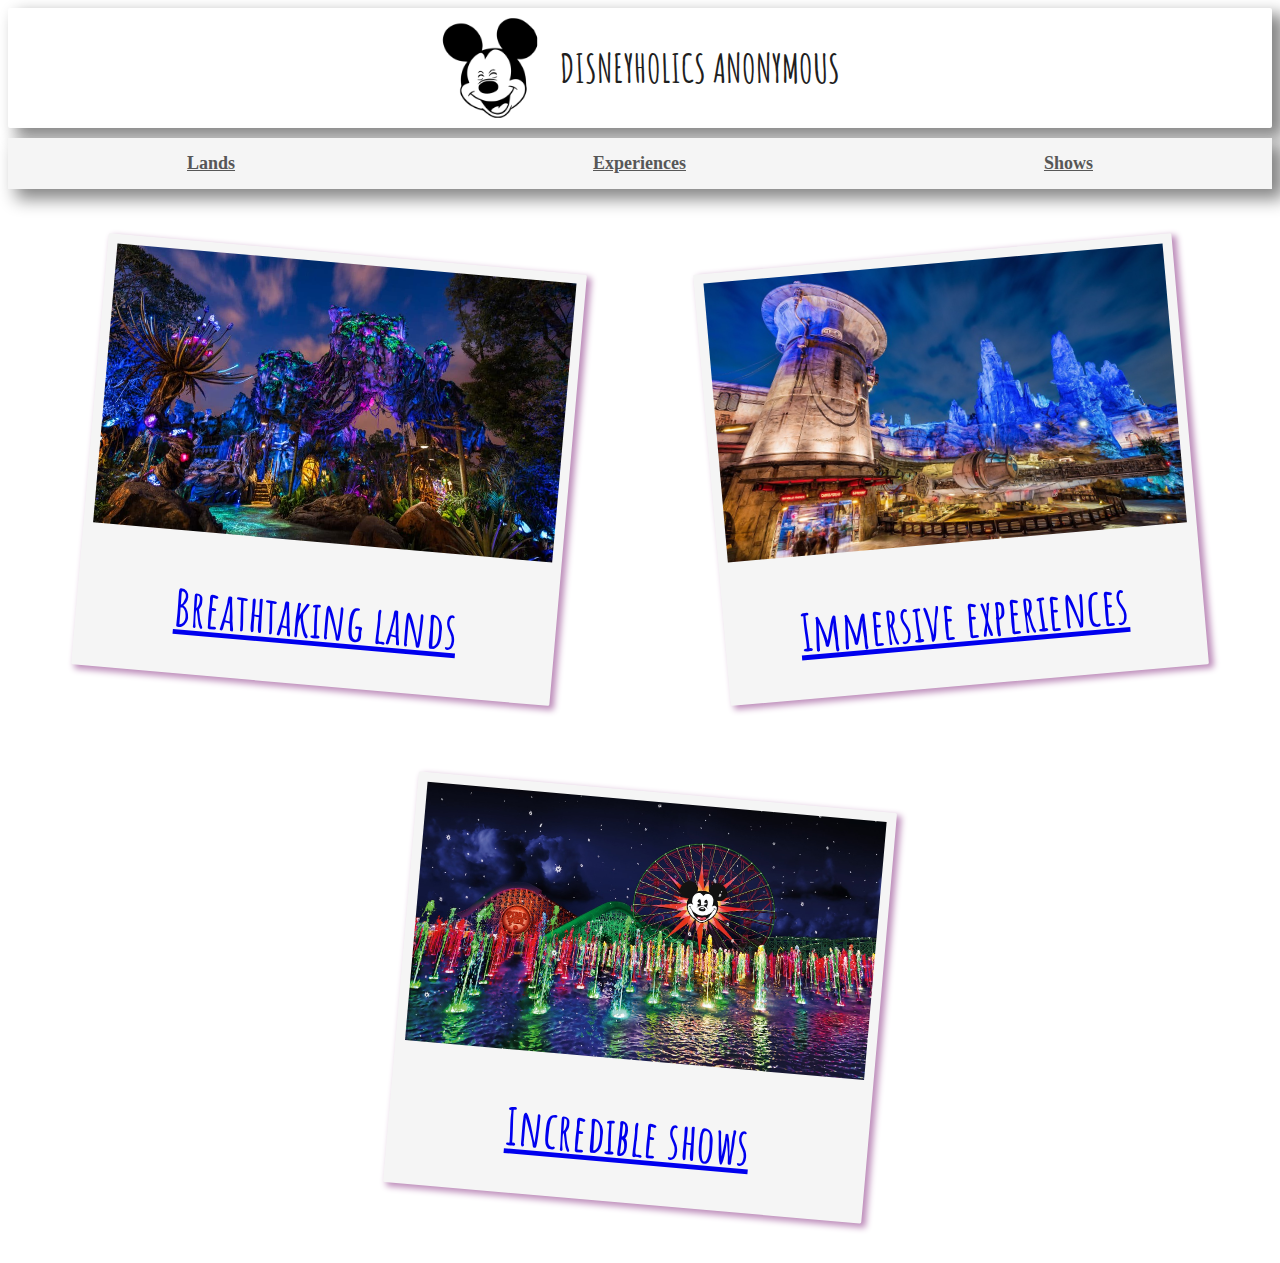
<file: index.html>
<!DOCTYPE html>
<html>

<head>
    <meta charset="UTF-8" />
    <title> Your secret's safe with us </title>
    <meta name="viewport" content="width=device-width"/>
    <link rel="stylesheet" href="styles/style.css" />

</head>

<body>
    <div class="container">
        <header class="header box">
            <img src="images/mickey2.png">
            <h1>DISNEYHOLICS ANONYMOUS</h1>
        </header>

        <div class="navbar box">
            <h2> <a class="navlink" href="static/blog1.html">Lands</a> </h2>
            <h2> <a class="navlink" href="static/blog2.html">Experiences</a> </h2>
            <h2> <a class="navlink" href="static/blog3.html">Shows</a> </h2>
        </div>
        <div class="content">
            <div class="card">
                <img src="images/pandora.jpg">
                <a href="./static/blog1.html">
                    <h1>Breathtaking lands</h1>
                </a>
            </div>

            <div class="card">
                <img src="images/starwarsnight.jpg">
                <a href="./static/blog2.html">
                    <h1>Immersive experiences</h1>
                </a>
            </div>
            <div class="card">
                <img src="images/show2.jpg">
                <a href="./static/blog3.html">
                    <h1>Incredible shows</h1>
                </a>
            </div>
        </div>
    </div>
</body>

</html>
</file>
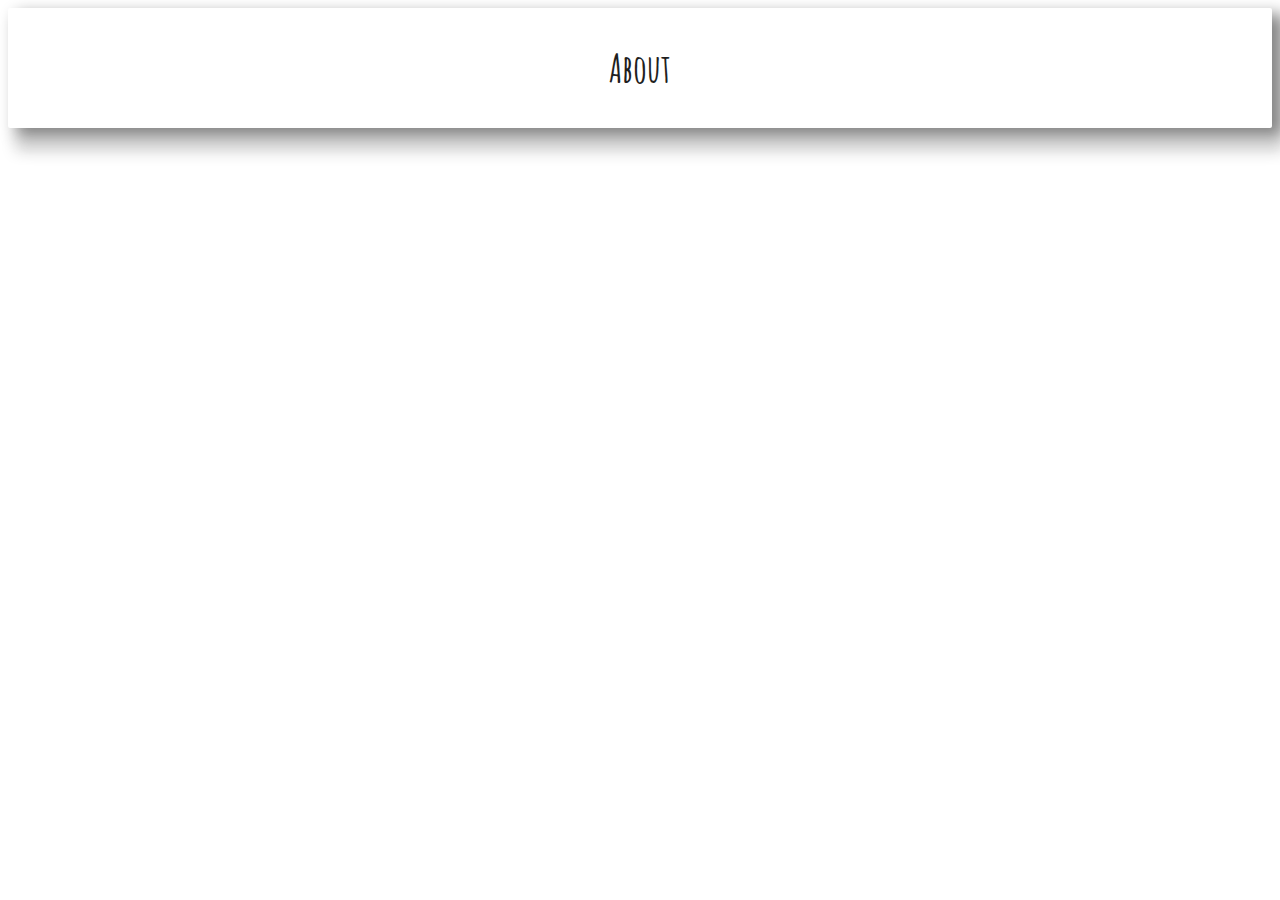
<file: static/about.html>
<!DOCTYPE html>
<html>

<head>
    <meta charset="UTF-8" />
    <link rel="stylesheet" href="../styles/style.css">
</head>

<body>
    <div class="container">
        <div class="header box">
            <h1>About</h1>
        </div>
        <div class="navbar box">

        </div>
        <div class="content">
            
        </div>
    </div>

</body>

</html>
</file>
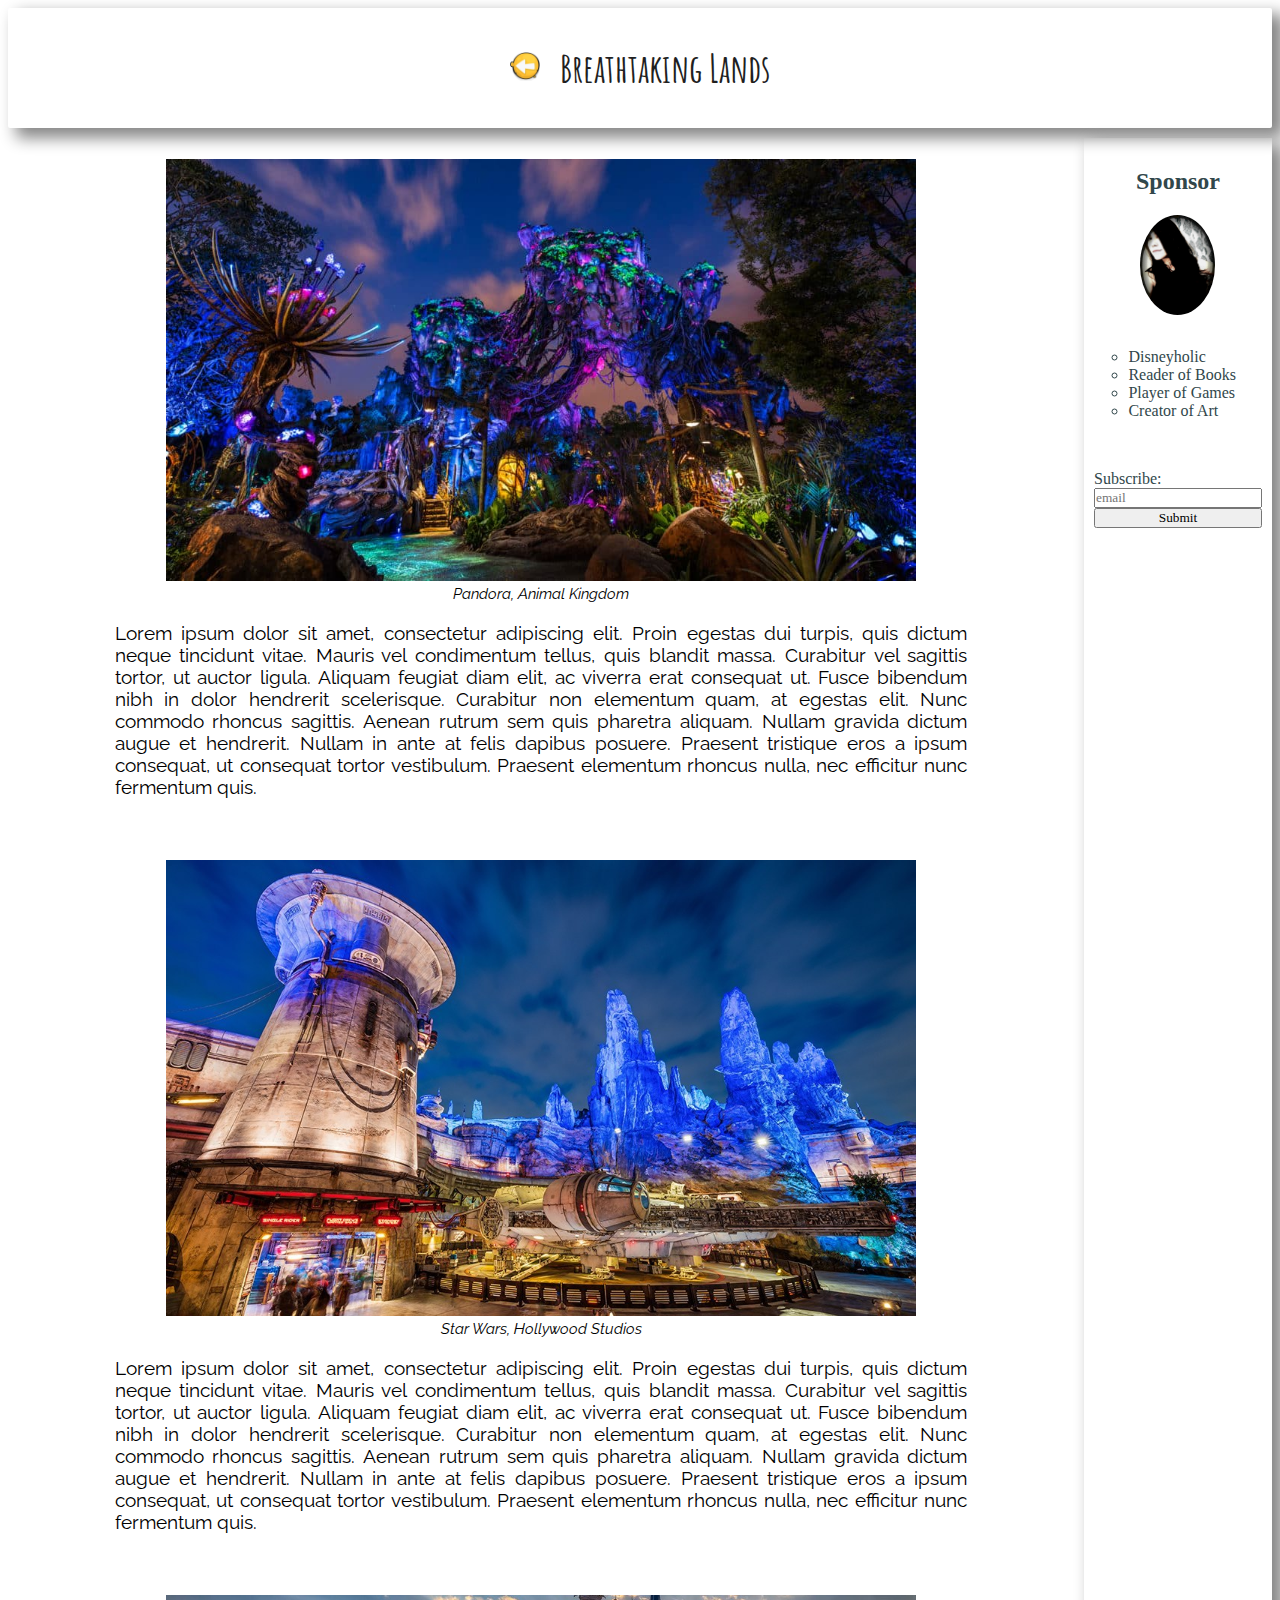
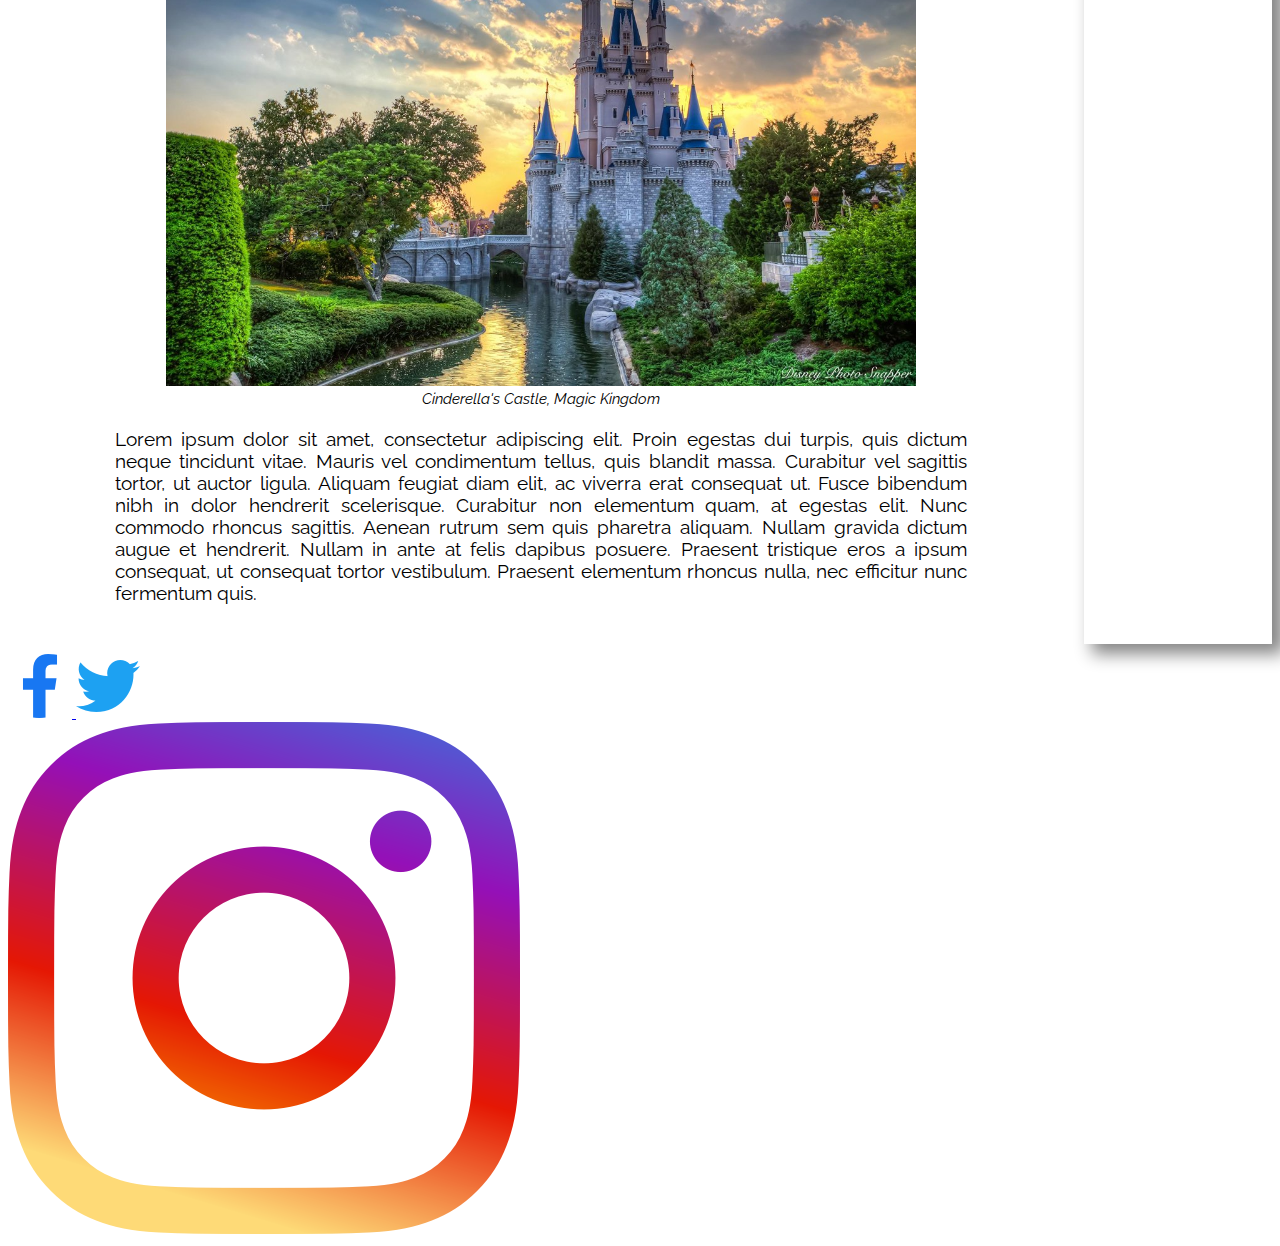
<file: static/blog1.html>
<!DOCTYPE html>
<html>

<head>
    <meta charset="UTF-8" />
    <title> Breathtaking Lands </title>
    <meta content="width=device-width, initial-scale=1, maximum-scale=1" name="viewport" />
    <link rel="stylesheet" href="../styles/style.css">
</head>

<body>
    <div class="blogcontainer">

        <div class="header box">
            <a id="back-button" href="../index.html">
                <img src="../images/back.png">
            </a>
            <h1>Breathtaking Lands</h1>
        </div>

        <div class="sidebar box">
            <div class="avatar">
                <h2>Sponsor</h2>
                <img src="../images/avatar.jpg" />
            </div>
            <ul>
                <li>Disneyholic</li>
                <li>Reader of Books</li>
                <li>Player of Games</li>
                <li>Creator of Art</li>
            </ul>
            <div id="subscribe">
                <label for="email">Subscribe:</label>
                <input id="text" type="text" placeholder="email">
                <input id="submit" type="submit" placeholder="Submit">
            </div>
        </div>

        <div class="content">
            <section>
                <div class="img-with-caption">
                    <img src="../images/pandora.jpg" />
                    <figcaption>Pandora, Animal Kingdom</figcaption>
                </div>
                <p>
                    Lorem ipsum dolor sit amet, consectetur adipiscing elit. Proin egestas dui turpis, quis dictum neque
                    tincidunt
                    vitae.
                    Mauris vel condimentum tellus, quis blandit massa. Curabitur vel sagittis tortor, ut auctor ligula.
                    Aliquam
                    feugiat
                    diam elit, ac viverra erat consequat ut. Fusce bibendum nibh in dolor hendrerit scelerisque.
                    Curabitur
                    non
                    elementum
                    quam, at egestas elit. Nunc commodo rhoncus sagittis. Aenean rutrum sem quis pharetra aliquam.
                    Nullam
                    gravida
                    dictum
                    augue et hendrerit. Nullam in ante at felis dapibus posuere. Praesent tristique eros a ipsum
                    consequat,
                    ut
                    consequat
                    tortor vestibulum. Praesent elementum rhoncus nulla, nec efficitur nunc fermentum quis.
                </p>
            </section>
            <section>
                <div class="img-with-caption">
                    <img src="../images/starwarsnight.jpg" />
                    <figcaption>Star Wars, Hollywood Studios</figcaption>
                </div>
                <p>
                    <!-- <figcaption>Star Wars Land</figcaption> -->
                    Lorem ipsum dolor sit amet, consectetur adipiscing elit. Proin egestas dui turpis, quis dictum neque
                    tincidunt vitae.
                    Mauris vel condimentum tellus, quis blandit massa. Curabitur vel sagittis tortor, ut auctor ligula.
                    Aliquam feugiat
                    diam elit, ac viverra erat consequat ut. Fusce bibendum nibh in dolor hendrerit scelerisque.
                    Curabitur
                    non elementum
                    quam, at egestas elit. Nunc commodo rhoncus sagittis. Aenean rutrum sem quis pharetra aliquam.
                    Nullam
                    gravida dictum
                    augue et hendrerit. Nullam in ante at felis dapibus posuere. Praesent tristique eros a ipsum
                    consequat,
                    ut consequat
                    tortor vestibulum. Praesent elementum rhoncus nulla, nec efficitur nunc fermentum quis.
                </p>
            </section>
            <section>
                <div class="img-with-caption">
                    <img src="../images/CastleLightBehind.jpg" />
                    <figcaption>Cinderella's Castle, Magic Kingdom</figcaption>
                </div>
                <p>
                    <!-- <figcaption>Fantasy Land</figcaption> -->
                    Lorem ipsum dolor sit amet, consectetur adipiscing elit. Proin egestas dui turpis, quis dictum neque
                    tincidunt vitae.
                    Mauris vel condimentum tellus, quis blandit massa. Curabitur vel sagittis tortor, ut auctor ligula.
                    Aliquam feugiat
                    diam elit, ac viverra erat consequat ut. Fusce bibendum nibh in dolor hendrerit scelerisque.
                    Curabitur
                    non elementum
                    quam, at egestas elit. Nunc commodo rhoncus sagittis. Aenean rutrum sem quis pharetra aliquam.
                    Nullam
                    gravida dictum
                    augue et hendrerit. Nullam in ante at felis dapibus posuere. Praesent tristique eros a ipsum
                    consequat,
                    ut consequat
                    tortor vestibulum. Praesent elementum rhoncus nulla, nec efficitur nunc fermentum quis.
                </p>
            </section>
        </div>

        <footer>
            <a href="https://www.facebook.com/WaltDisneyWorld/" target="_blank">
                <img src="../images/fb.png" />
            </a>

            <a href="https://twitter.com/WaltDisneyWorld?ref_src=twsrc%5Egoogle%7Ctwcamp%5Eserp%7Ctwgr%5Eauthor"
                target="_blank">
                <img src="../images/twitter.png" />
            </a>

            <a href="https://www.instagram.com/waltdisneyworld/?hl=en" target="_blank">
                <img src="../images/insta.png" />
            </a>
        </footer>
    </div>

</body>

</html>
</file>
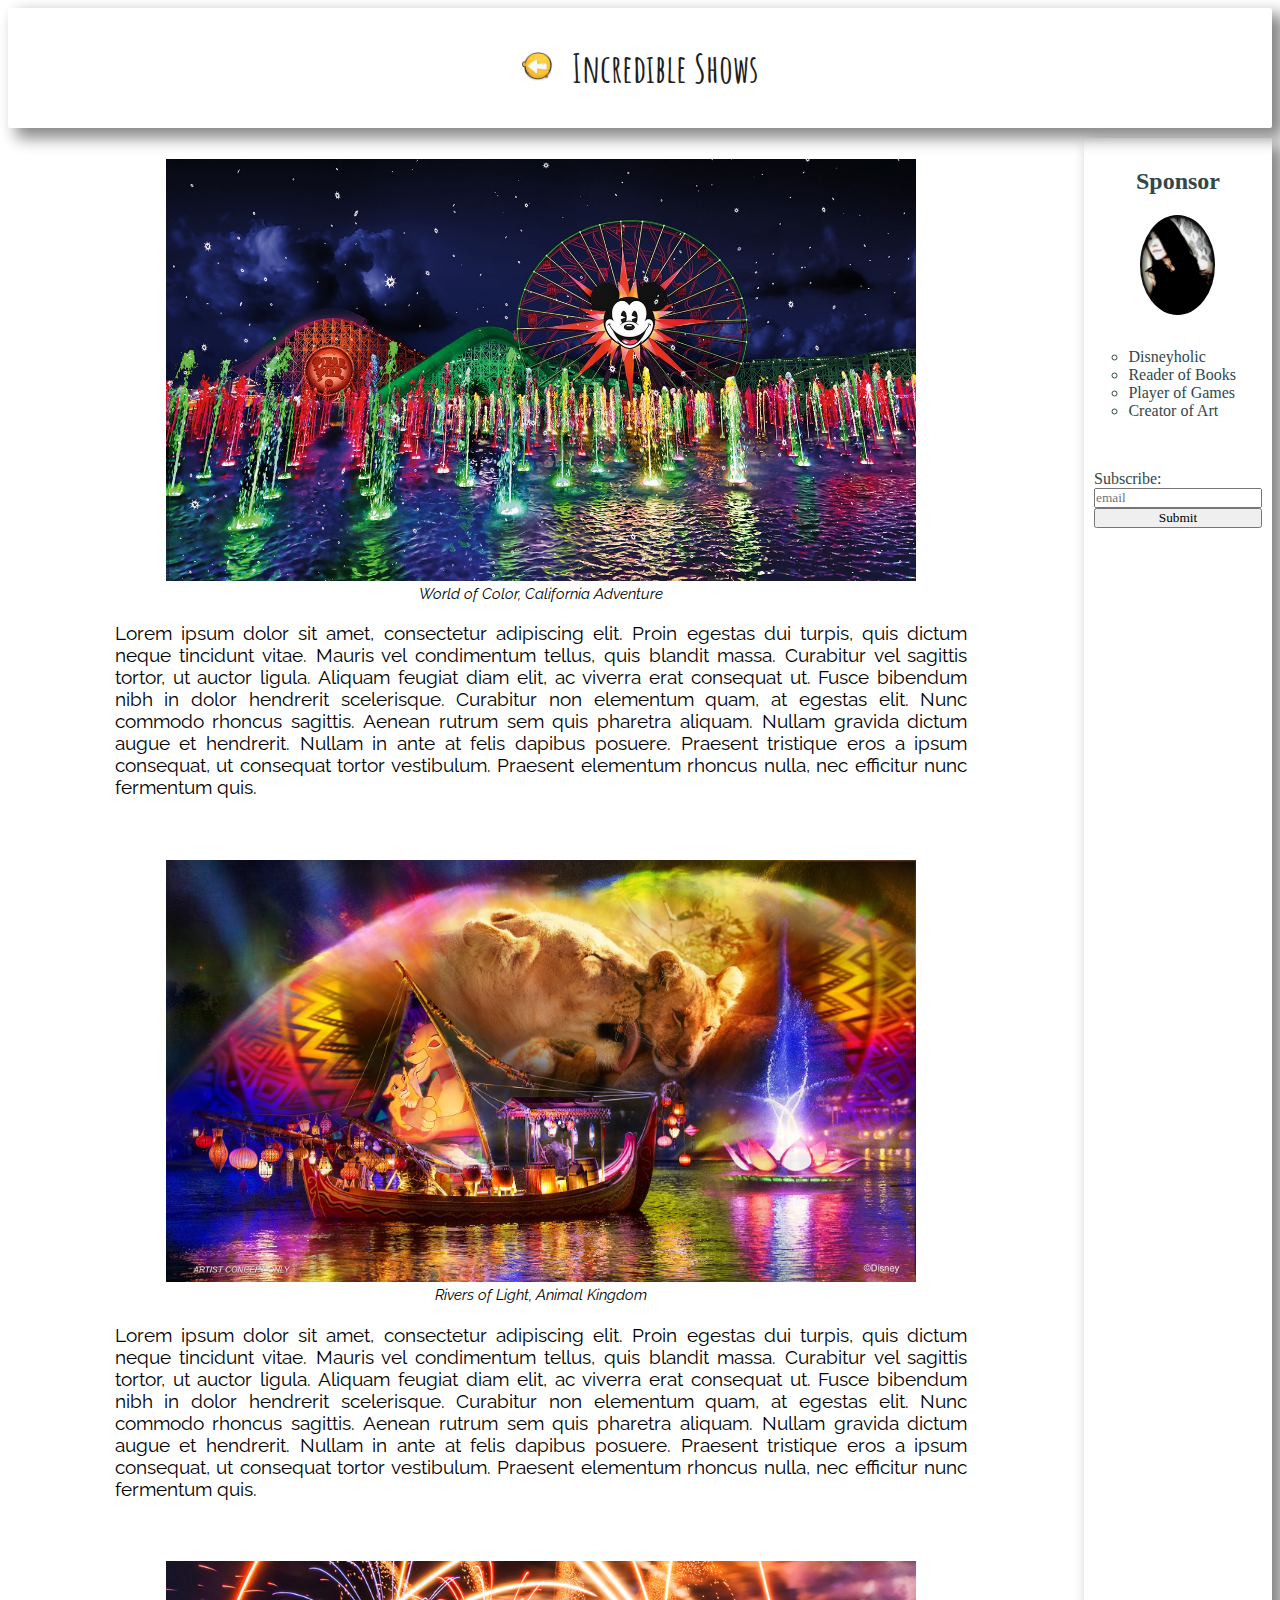
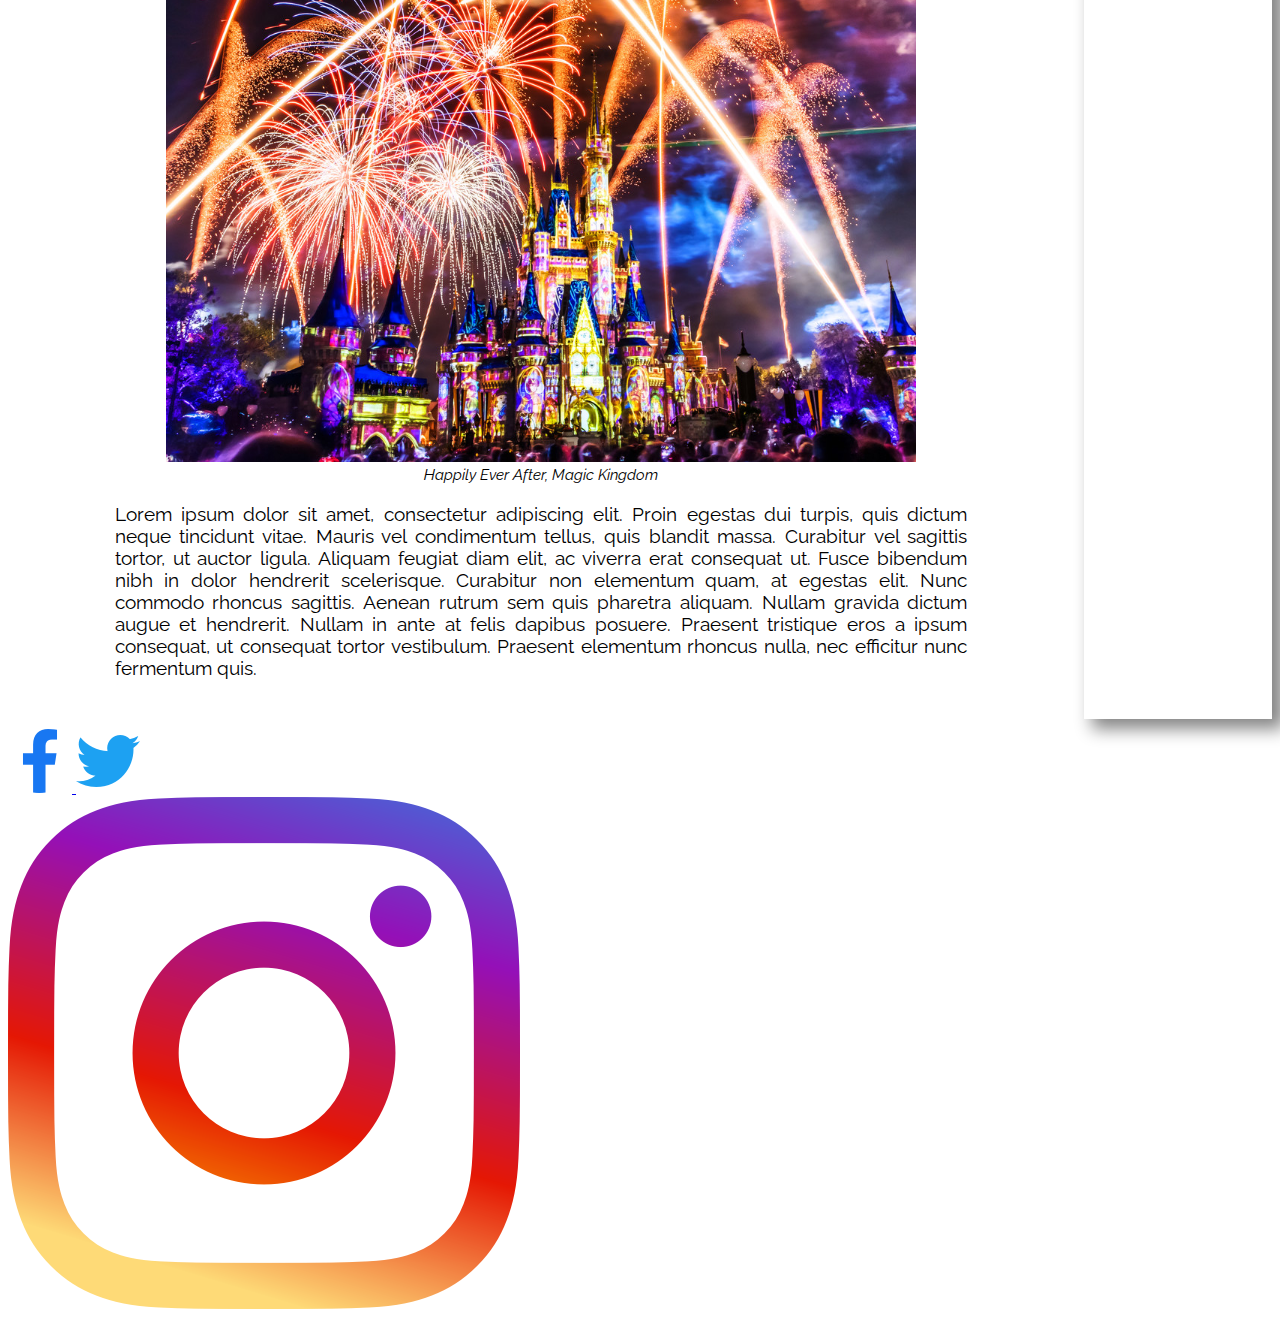
<file: static/blog3.html>
<!DOCTYPE html>
<html>

<head>
    <meta charset="UTF-8" />
    <title>Incredible Shows</title>
    <meta content="width=device-width, initial-scale=1, maximum-scale=1" name="viewport" />
    <link rel="stylesheet" href="../styles/style.css">
</head>

<body>
    <div class="blogcontainer">
        
        <div class="header box">
            <a id="back-button" href="../index.html">
                <img src="../images/back.png">
            </a>
            <h1>Incredible Shows</h1>
        </div>

        <div class="sidebar box">
            <div class="avatar">
                <h2>Sponsor</h2>
                <img src="../images/avatar.jpg" />
            </div>
            <ul>
                <li>Disneyholic</li>
                <li>Reader of Books</li>
                <li>Player of Games</li>
                <li>Creator of Art</li>
            </ul>
            <div id="subscribe">
                <label for="email">Subscribe:</label>
                <input id="text" type="text" placeholder="email">
                <input id="submit" type="submit" placeholder="Submit">
            </div>
        </div>

        <div class="content">
            <section>
                <div class="img-with-caption">
                    <img src="../images/show2.jpg" />
                    <figcaption>World of Color, California Adventure</figcaption>
                </div>
                <p>
                    Lorem ipsum dolor sit amet, consectetur adipiscing elit. Proin egestas dui turpis, quis dictum neque
                    tincidunt
                    vitae.
                    Mauris vel condimentum tellus, quis blandit massa. Curabitur vel sagittis tortor, ut auctor ligula.
                    Aliquam
                    feugiat
                    diam elit, ac viverra erat consequat ut. Fusce bibendum nibh in dolor hendrerit scelerisque.
                    Curabitur
                    non
                    elementum
                    quam, at egestas elit. Nunc commodo rhoncus sagittis. Aenean rutrum sem quis pharetra aliquam.
                    Nullam
                    gravida
                    dictum
                    augue et hendrerit. Nullam in ante at felis dapibus posuere. Praesent tristique eros a ipsum
                    consequat,
                    ut
                    consequat
                    tortor vestibulum. Praesent elementum rhoncus nulla, nec efficitur nunc fermentum quis.
                </p>
            </section>
            <section>
                <div class="img-with-caption">
                    <img src="../images/rivers-of-light.jpg" />
                    <figcaption>Rivers of Light, Animal Kingdom</figcaption>
                </div>
                <p>
                    <!-- <figcaption>Star Wars Land</figcaption> -->
                    Lorem ipsum dolor sit amet, consectetur adipiscing elit. Proin egestas dui turpis, quis dictum neque
                    tincidunt vitae.
                    Mauris vel condimentum tellus, quis blandit massa. Curabitur vel sagittis tortor, ut auctor ligula.
                    Aliquam feugiat
                    diam elit, ac viverra erat consequat ut. Fusce bibendum nibh in dolor hendrerit scelerisque.
                    Curabitur
                    non elementum
                    quam, at egestas elit. Nunc commodo rhoncus sagittis. Aenean rutrum sem quis pharetra aliquam.
                    Nullam
                    gravida dictum
                    augue et hendrerit. Nullam in ante at felis dapibus posuere. Praesent tristique eros a ipsum
                    consequat,
                    ut consequat
                    tortor vestibulum. Praesent elementum rhoncus nulla, nec efficitur nunc fermentum quis.
                </p>
            </section>
            <section>
                <div class="img-with-caption">
                    <img src="../images/castle-show.jpg" />
                    <figcaption>Happily Ever After, Magic Kingdom</figcaption>
                </div>
                <p>
                    <!-- <figcaption>Fantasy Land</figcaption> -->
                    Lorem ipsum dolor sit amet, consectetur adipiscing elit. Proin egestas dui turpis, quis dictum neque
                    tincidunt vitae.
                    Mauris vel condimentum tellus, quis blandit massa. Curabitur vel sagittis tortor, ut auctor ligula.
                    Aliquam feugiat
                    diam elit, ac viverra erat consequat ut. Fusce bibendum nibh in dolor hendrerit scelerisque.
                    Curabitur
                    non elementum
                    quam, at egestas elit. Nunc commodo rhoncus sagittis. Aenean rutrum sem quis pharetra aliquam.
                    Nullam
                    gravida dictum
                    augue et hendrerit. Nullam in ante at felis dapibus posuere. Praesent tristique eros a ipsum
                    consequat,
                    ut consequat
                    tortor vestibulum. Praesent elementum rhoncus nulla, nec efficitur nunc fermentum quis.
                </p>
            </section>
        </div>

        <footer>
            <a href="https://www.facebook.com/WaltDisneyWorld/" target="_blank">
                <img src="../images/fb.png"/>
            </a>

            <a href="https://twitter.com/WaltDisneyWorld?ref_src=twsrc%5Egoogle%7Ctwcamp%5Eserp%7Ctwgr%5Eauthor" target="_blank">
                <img src="../images/twitter.png"/>
            </a>

            <a href="https://www.instagram.com/waltdisneyworld/?hl=en" target="_blank">
                <img src="../images/insta.png"/>
            </a>
        </footer>
    </div>

</body>

</html>
</file>
<file: styles/style.css>
@import url("header.css");
@import url("card.css");
@import url("footer.css");
@import url("navbar.css");
@import url("sidebar.css");
@import url("https://fonts.googleapis.com/css2?family=Amatic+SC:wght@400;700&display=swap");
@import url("https://fonts.googleapis.com/css2?family=Raleway:wght@300&display=swap");

*{
    box-sizing: border-box;
    padding: 0;
    margin: 5;
  }

  html body {
    background-color: white;
}

h2 {
    font-family: "Lucida Console";
}

.container {
    display: grid;
    grid-gap: 10px;
    grid-template-rows: .1fr;
    grid-template-areas:
    "hd hd hd hd hd hd hd"
    "nav nav nav nav nav nav nav"
    "main main main main main main main";
}

.blogcontainer {
    display: grid;
    grid-gap: 10px;
    grid-template-areas:
    "hd hd hd hd hd hd hd"
    "main main main main main main sd "
    "ft ft ft ft ft ft sd";
}

.box {
    box-shadow: 10px 8px 16px 2px  rgb(134, 134, 134);
}

.img-with-caption {
    display: flex;
    flex-direction: column;
    justify-content: start;
}

.content {
    display: flex;
    flex-direction: row;
    justify-content: space-evenly;
    flex-wrap: wrap;
    grid-area: main;
}

section {
    font-family: "Raleway";
    font-size: 1.2em;
    margin-left: 10%;
    margin-right: 10%;
    margin-top: 2%;
    margin-bottom: 2%;
    text-align: justify;
}

section img {
    width: 70vw;
    min-width: 500px;
    align-self: center;
}

figcaption {
    font-style: italic;
    font-size: 0.8em;
    margin-top: 4px;
    align-self: center;
}

@media screen and (min-width: 1024px) {
    section img {
        max-width: 750px;
    }
}
@media screen and (max-width: 1024px) {
    .container {
        min-width: 500px;
    }

    .blogcontainer {
        grid-template-areas:
        "hd hd hd hd hd hd hd"
        "main main main main main main main"
        "sd sd sd sd sd sd sd"
        "ft ft ft ft ft ft ft";
    }
    /* section {
        font-family: "Raleway";
        /* font-size:1.0em; 
    } */
    /* figcaption {
        font-size: 1em;
    } */
}
</file>
